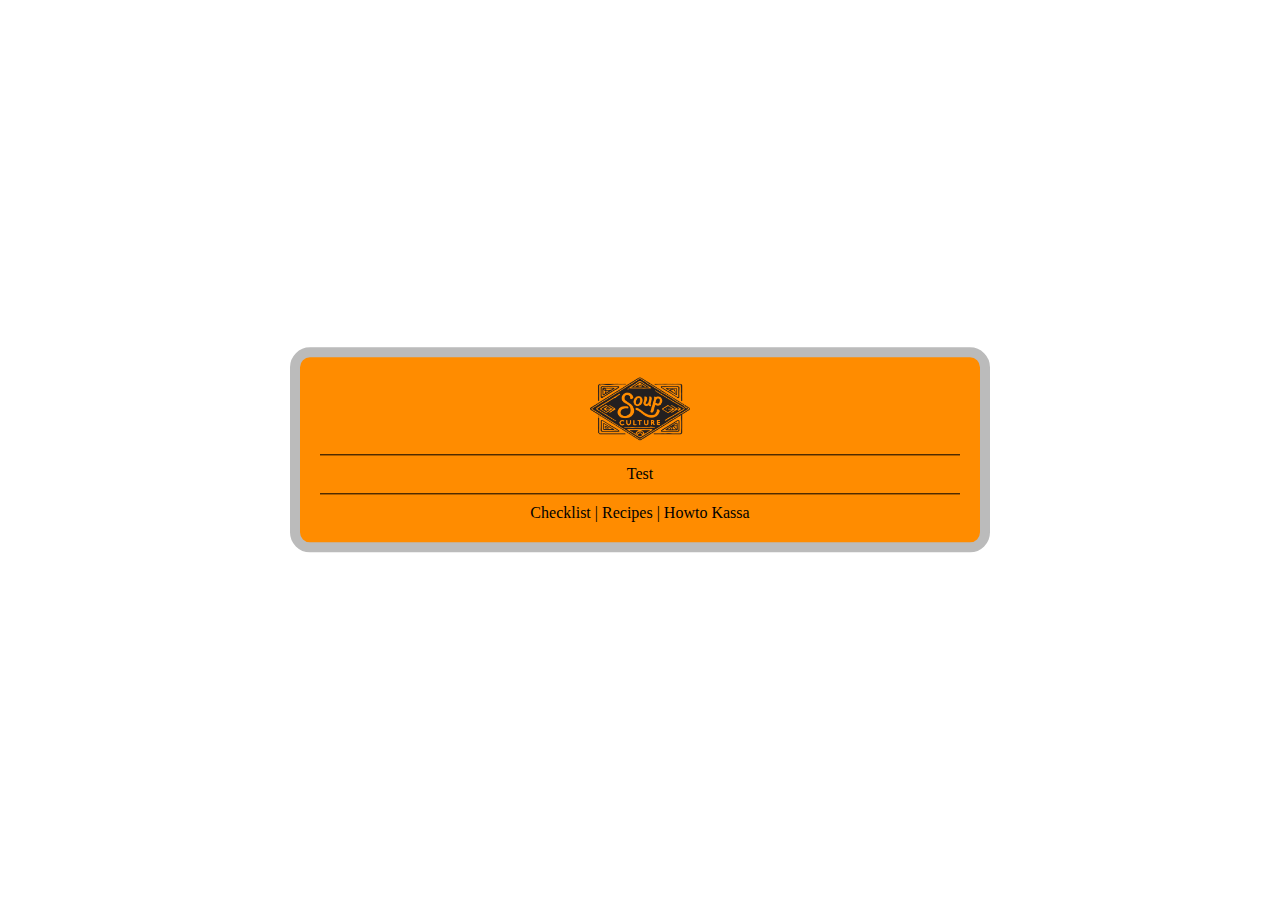
<file: index.html>
<!DOCTYPE html>
<html>
<head>
	<link rel="stylesheet" href="style.css">
	<meta charset="utf-8">
	<META HTTP-EQUIV="refresh" CONTENT="20"> 
	<title>Soupculture Checklist</title>
</head>
<body>
		<main>
			<header>
				<img class=header src=logo.png width=100px />
			</header>
			Test
			<footer>
				Checklist | Recipes | Howto Kassa
			</footer>
		</main>
</html>
</file>
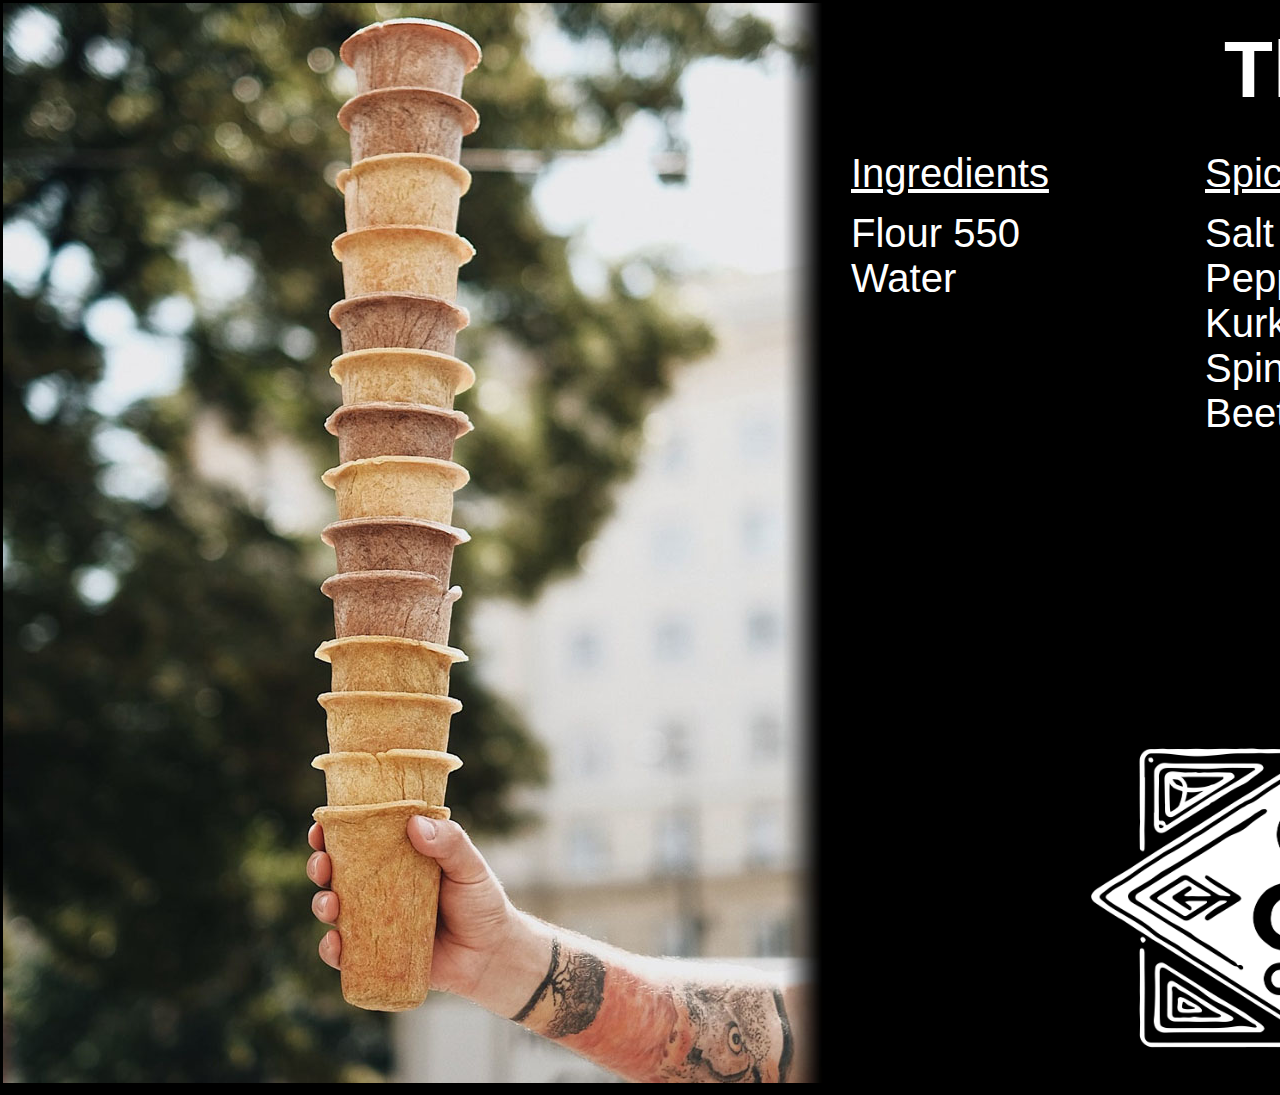
<file: display/index.html>
<!DOCTYPE html>
<html>
<head>
	<link rel="stylesheet" href="style.css">
	<meta charset="utf-8">
	 <meta http-equiv='refresh' content='8; URL=broccoli.html'>
	<title>Soupculture - The Cup</title>
</head>
<body>
	<table width=1920px height=1080px>
		<tr>
			<td width="820px" rowspan="4">
				<img src=index.jpg width=820px />	
			</td>
			<td width=20px rowspan=4>

			</td>
			<td colspan="5" wdith="1140px" align=center>
				<h1>The Cup</h1>
			</td>
		</tr>
		<tr>
			<td>
				<u>Ingredients</u><br>
			</td>
			<td>
				<u>Spices</u><br>
			</td>
			<td colspan=3 align=center>
				<u>Nutrients</u><br>
			</td>
		</tr>
		<tr valign=top>
			<td width=350px>
					<li>Flour 550</li>
					<li>Water</li>
			</td>
			<td width=350px>
					<li>Salt</li>
					<li>Pepper</li>
					<li>Kurkuma OR<br>
					Spinach OR 
					Beetroot</li>
			</td>
			<td width=210px align=right>
				48 g<br>
				7 g<br>
				8 g<br>
				<br>
				<u><b>290</b></u>
			</td>
			<td with=20px>

			</td>
			<td width=140px align=left>
				Carbs<br>
				Protein<br>
				Fat<br>
				<br>
				<u><b>kcal</b></u>
			</td>
		</tr>
		<tr valign="bottom" align=center>
			<td colspan=5>
				<img src="logo_white.png" width="55%"/>
			</td>
		</tr>
	</table>

</body>
</html>
</file>
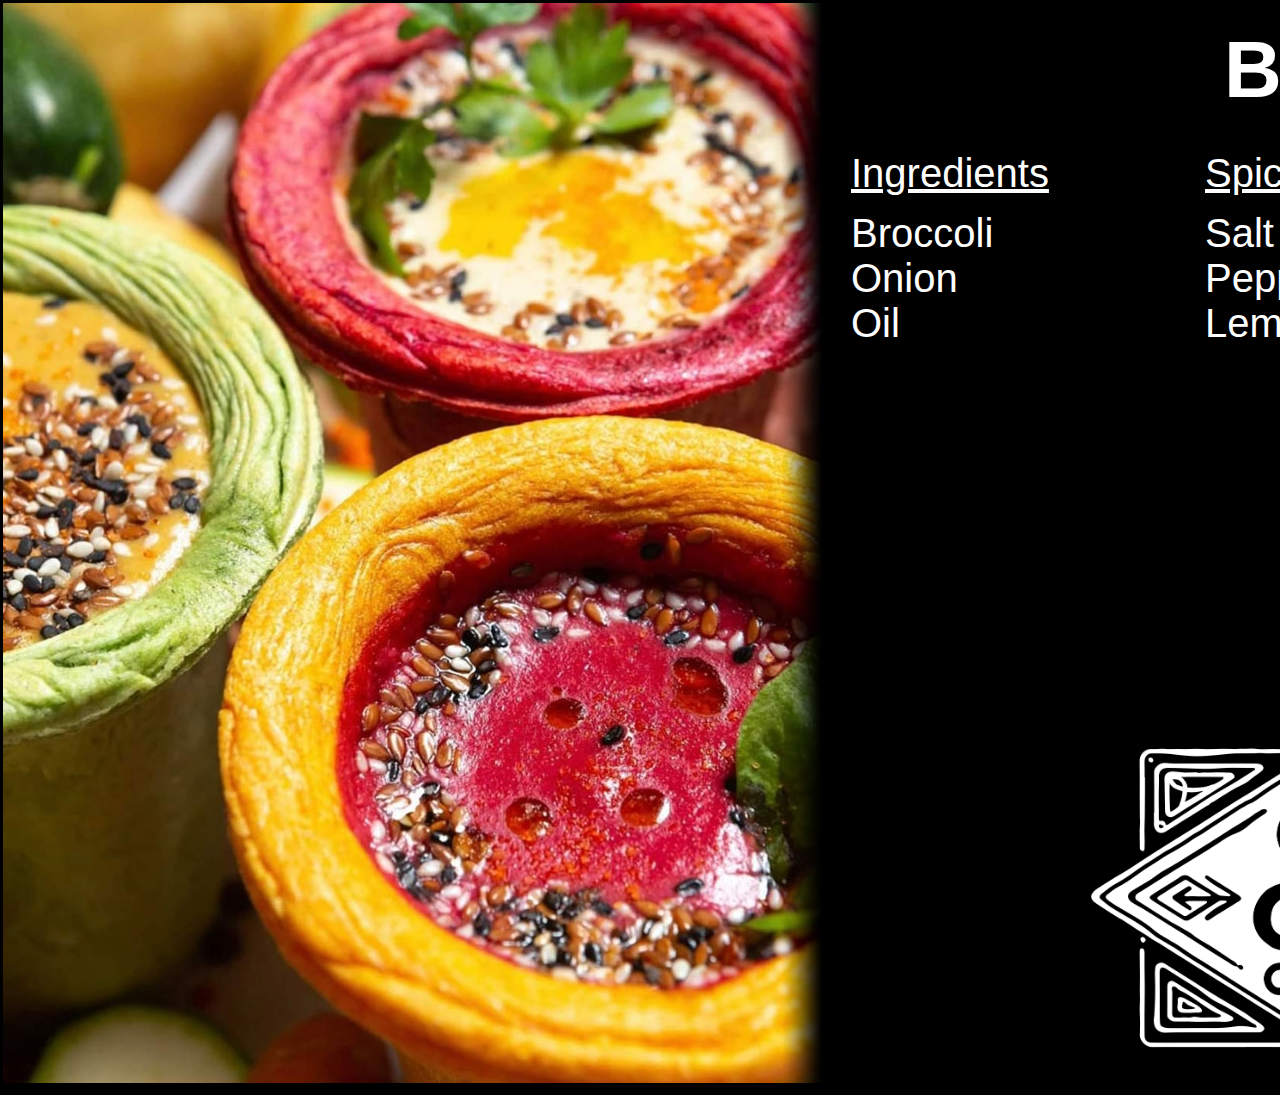
<file: display/broccoli.html>
<!DOCTYPE html>
<html>
<head>
	<link rel="stylesheet" href="style.css">
	<meta charset="utf-8">
	<meta http-equiv='refresh' content='8; URL=miso.html' “ />
	<title>Soupculture - Brocoli Soup</title>
</head>
<body>
	<table width=1920px height=1080px>
		<tr>
			<td width="820px" rowspan="4">
				<img src=broccoli.jpg width=820px />	
			</td>
			<td width=20px rowspan=4>

			</td>
			<td colspan="5" wdith="1140px" align=center>
				<h1>Broccoli</h1>
			</td>
		</tr>
		<tr>
			<td>
				<u>Ingredients</u><br>
			</td>
			<td>
				<u>Spices</u><br>
			</td>
			<td colspan=3 align=center>
				<u>Nutrients</u><br>
			</td>
		</tr>
		<tr valign=top>
			<td width=350px>
					<li>Broccoli</li>
					<li>Onion</li>
					<li>Oil</li>

					
			</td>
			<td width=350px>
					<li>Salt</li>
					<li>Pepper</li>
					<li>Lemon Juice</li>

			</td>
			<td width=210px align=right>
				4 g<br>
				5 g<br>
				6 g<br>
				<br>
				<u><b>100</b></u>
			</td>
			<td with=20px>

			</td>
			<td width=140px align=left>
				Carbs<br>
				Protein<br>
				Fat<br>
				<br>
				<u><b>kcal</b></u>
			</td>
		</tr>
		<tr valign="bottom" align=center>
			<td colspan=5>
				<img src="logo_white.png" width="55%"/>
			</td>
		</tr>
	</table>
<!--


	<header>
		<img src=cups.jpg width=100% />
	</header>
	<main>
		<h1>Lentil</h1>
		Nutritious and rich! Full of proteins, this soup is the best choice for people with active lifestyle.
		<h3>
			<li>Lentils</li>
			<li>Carrots</li>
			<li>Onions</li>
			<li>Sunflower Oil</li>
			<li>Lemon Juice</li>
		</h3>
	</main>

	<aside>
		<img src="logo_white.png" width="100%"/>
	</aside>
	<footer>
		<table width="100%">
			<tr valign=top>
				<td width="28%" align=right>
					
				</td>
				<td width="3%">
				</td>
				<td width="69 %" align=left>
					Carbohydrate<br>
					Protein<br>
					Fat
				</td>
			</tr>
			<tr><td height=50px> </td></tr>
			<tr>
				<td colspan=2></td>
				<td>
					<u><b>299 kcal</b></u>
				</td>
			</tr>
		</table>
	</footer> -->
</body>
</html>
</file>
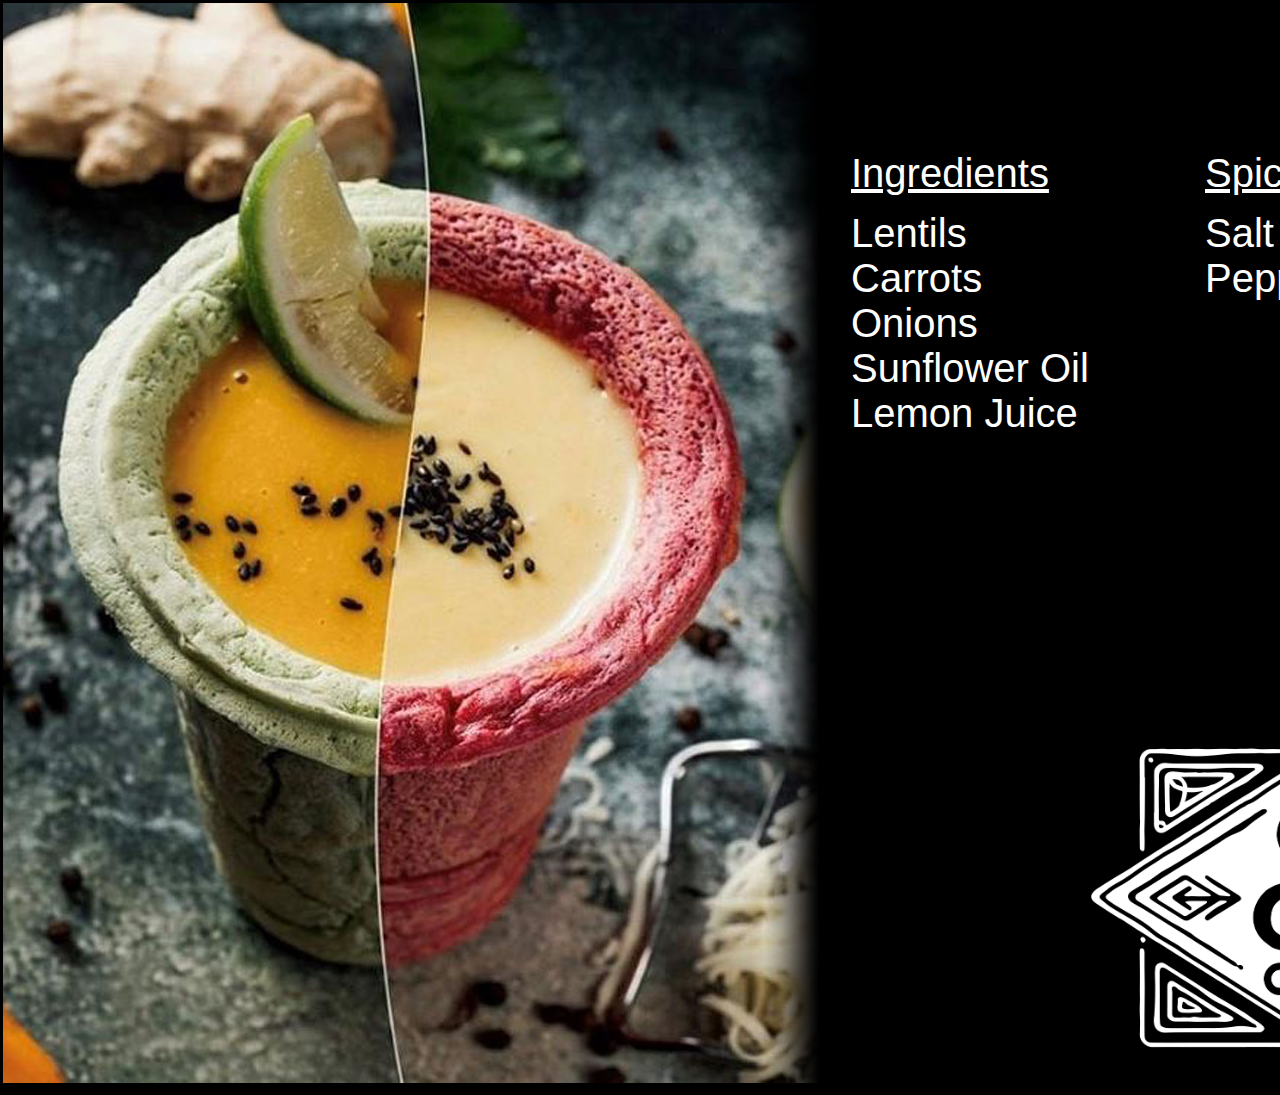
<file: display/lentil.html>
<!DOCTYPE html>
<html>
<head>
	<link rel="stylesheet" href="style.css">
	<meta charset="utf-8">
	<meta http-equiv='refresh' content='8; URL=index.html' “ />
	<title>Soupculture - Lentil Soup</title>
</head>
<body>
	<table width=1920px height=1080px>
		<tr>
			<td width="820px" rowspan="4">
				<img src=lentil.jpg width=820px />	
			</td>
			<td width=20px rowspan=4>

			</td>
			<td colspan="5" wdith="1140px" align=center>
				<h1>Lentil</h1>
			</td>
		</tr>
		<tr>
			<td>
				<u>Ingredients</u><br>
			</td>
			<td>
				<u>Spices</u><br>
			</td>
			<td colspan=3 align=center>
				<u>Nutrients</u><br>
			</td>
		</tr>
		<tr valign=top>
			<td width=350px>
					<li>Lentils</li>
					<li>Carrots</li>
					<li>Onions</li>
					<li>Sunflower Oil</li>
					<li>Lemon Juice</li>
			</td>
			<td width=350px>
					<li>Salt</li>
					<li>Pepper</li>
			</td>
			<td width=210px align=right>
				35 g<br>
				10 g<br>
				13 g<br>
				<br>
				<u><b>299</b></u>
			</td>
			<td with=20px>

			</td>
			<td width=140px align=left>
				Carbs<br>
				Protein<br>
				Fat<br>
				<br>
				<u><b>kcal</b></u>
			</td>
		</tr>
		<tr valign="bottom" align=center>
			<td colspan=5>
				<img src="logo_white.png" width="55%"/>
			</td>
		</tr>
	</table>

</body>
</html>
</file>
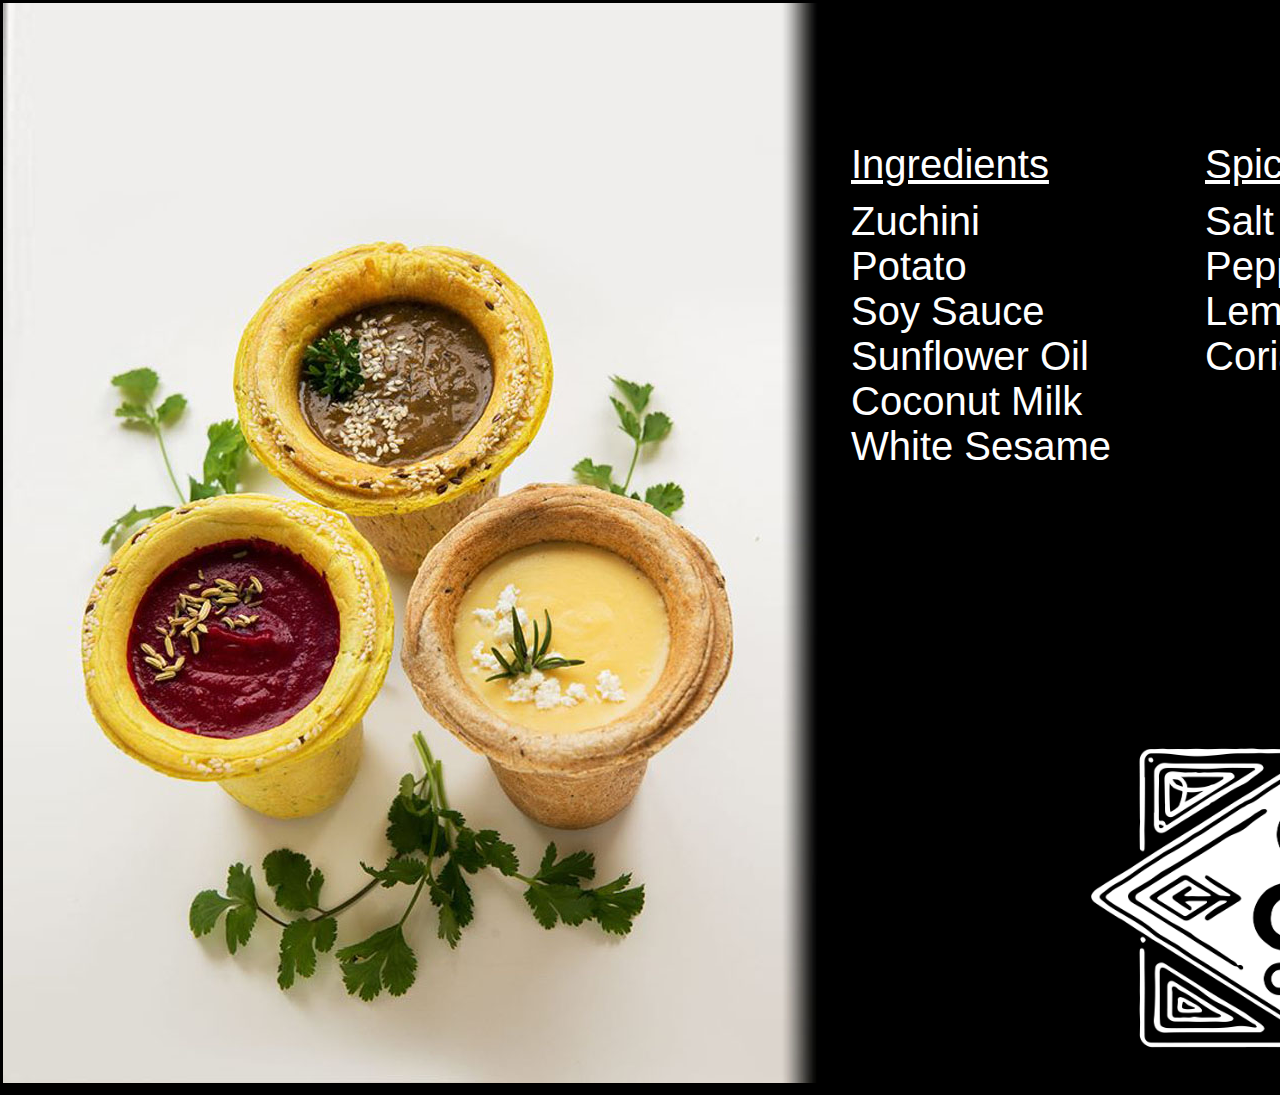
<file: display/miso.html>
<!DOCTYPE html>
<html>
<head>
	<link rel="stylesheet" href="style.css">
	<meta charset="utf-8">
	<meta http-equiv='refresh' content='8; URL=lentil.html' “ />
	<title>Soupculture - Miso Soup</title>
</head>
<body>
	<table width=1920px height=1080px>
		<tr>
			<td width="820px" rowspan="4">
				<img src=miso.jpg width=820px />	
			</td>
			<td width=20px rowspan=4>

			</td>
			<td colspan="5" wdith="1140px" align=center>
				<h1>Miso</h1>
			</td>
		</tr>
		<tr>
			<td>
				<u>Ingredients</u><br>
			</td>
			<td>
				<u>Spices</u><br>
			</td>
			<td colspan=3 align=center>
				<u>Nutrients</u><br>
			</td>
		</tr>
		<tr valign=top>
			<td width=350px>
					<li>Zuchini</li>
					<li>Potato</li>
					<li>Soy Sauce</li>
					<li>Sunflower Oil</li>
					<li>Coconut Milk</li>
					<li>White Sesame</li>
			</td>
			<td width=350px>
					<li>Salt</li>
					<li>Pepper</li>
					<li>Lemon Juice</li>
					<li>Coriander</li>
			</td>
			<td width=210px align=right>
				16 g<br>
				13 g<br>
				5 g<br>
				<br>
				<u><b>191</b></u>
			</td>
			<td with=20px>

			</td>
			<td width=140px align=left>
				Carbs<br>
				Protein<br>
				Fat<br>
				<br>
				<u><b>kcal</b></u>
			</td>
		</tr>
		<tr valign="bottom" align=center>
			<td colspan=5>
				<img src="logo_white.png" width="55%"/>
			</td>
		</tr>
	</table>
<!--


	<header>
		<img src=cups.jpg width=100% />
	</header>
	<main>
		<h1>Lentil</h1>
		Nutritious and rich! Full of proteins, this soup is the best choice for people with active lifestyle.
		<h3>
			<li>Lentils</li>
			<li>Carrots</li>
			<li>Onions</li>
			<li>Sunflower Oil</li>
			<li>Lemon Juice</li>
		</h3>
	</main>

	<aside>
		<img src="logo_white.png" width="100%"/>
	</aside>
	<footer>
		<table width="100%">
			<tr valign=top>
				<td width="28%" align=right>
					
				</td>
				<td width="3%">
				</td>
				<td width="69 %" align=left>
					Carbohydrate<br>
					Protein<br>
					Fat
				</td>
			</tr>
			<tr><td height=50px> </td></tr>
			<tr>
				<td colspan=2></td>
				<td>
					<u><b>299 kcal</b></u>
				</td>
			</tr>
		</table>
	</footer> -->
</body>
</html>
</file>
<file: style.css>
main {
	position: fixed;
    top: 50%;
    left: 50%;
    transform: translate(-50%, -50%);
	width:  50%;
	border: 10px solid #bbb;
	border-radius: 20px;
	background-color: #ff8c00;
	padding: 20px;
	text-align: center;
}

header {
	border-bottom: 1px solid #000;
	margin-bottom: 10px;
	padding-bottom: 10px;
}

footer {
	border-top: 1px solid #000;
	margin-top: 10px;
	padding-top:  10px;
}
</file>
<file: display/style.css>
body, h1, h2, h3 {
	width: 100%;
	background-color: #000;
	color: #fff;
	margin: 0px;
	padding: 0px;
	font-family: arial;
	font-size:  2.5em;
}


table, table tr, table tr td {
	border: 0px solid #fff;
}

h1 {
	font-color: #ff8c00;
	font-size:  2em;
}

h3 {
	padding-top: 30px;
	font-size:  1em;
}

li {
	list-style: none;
	padding-left: 0px;
}
</file>
